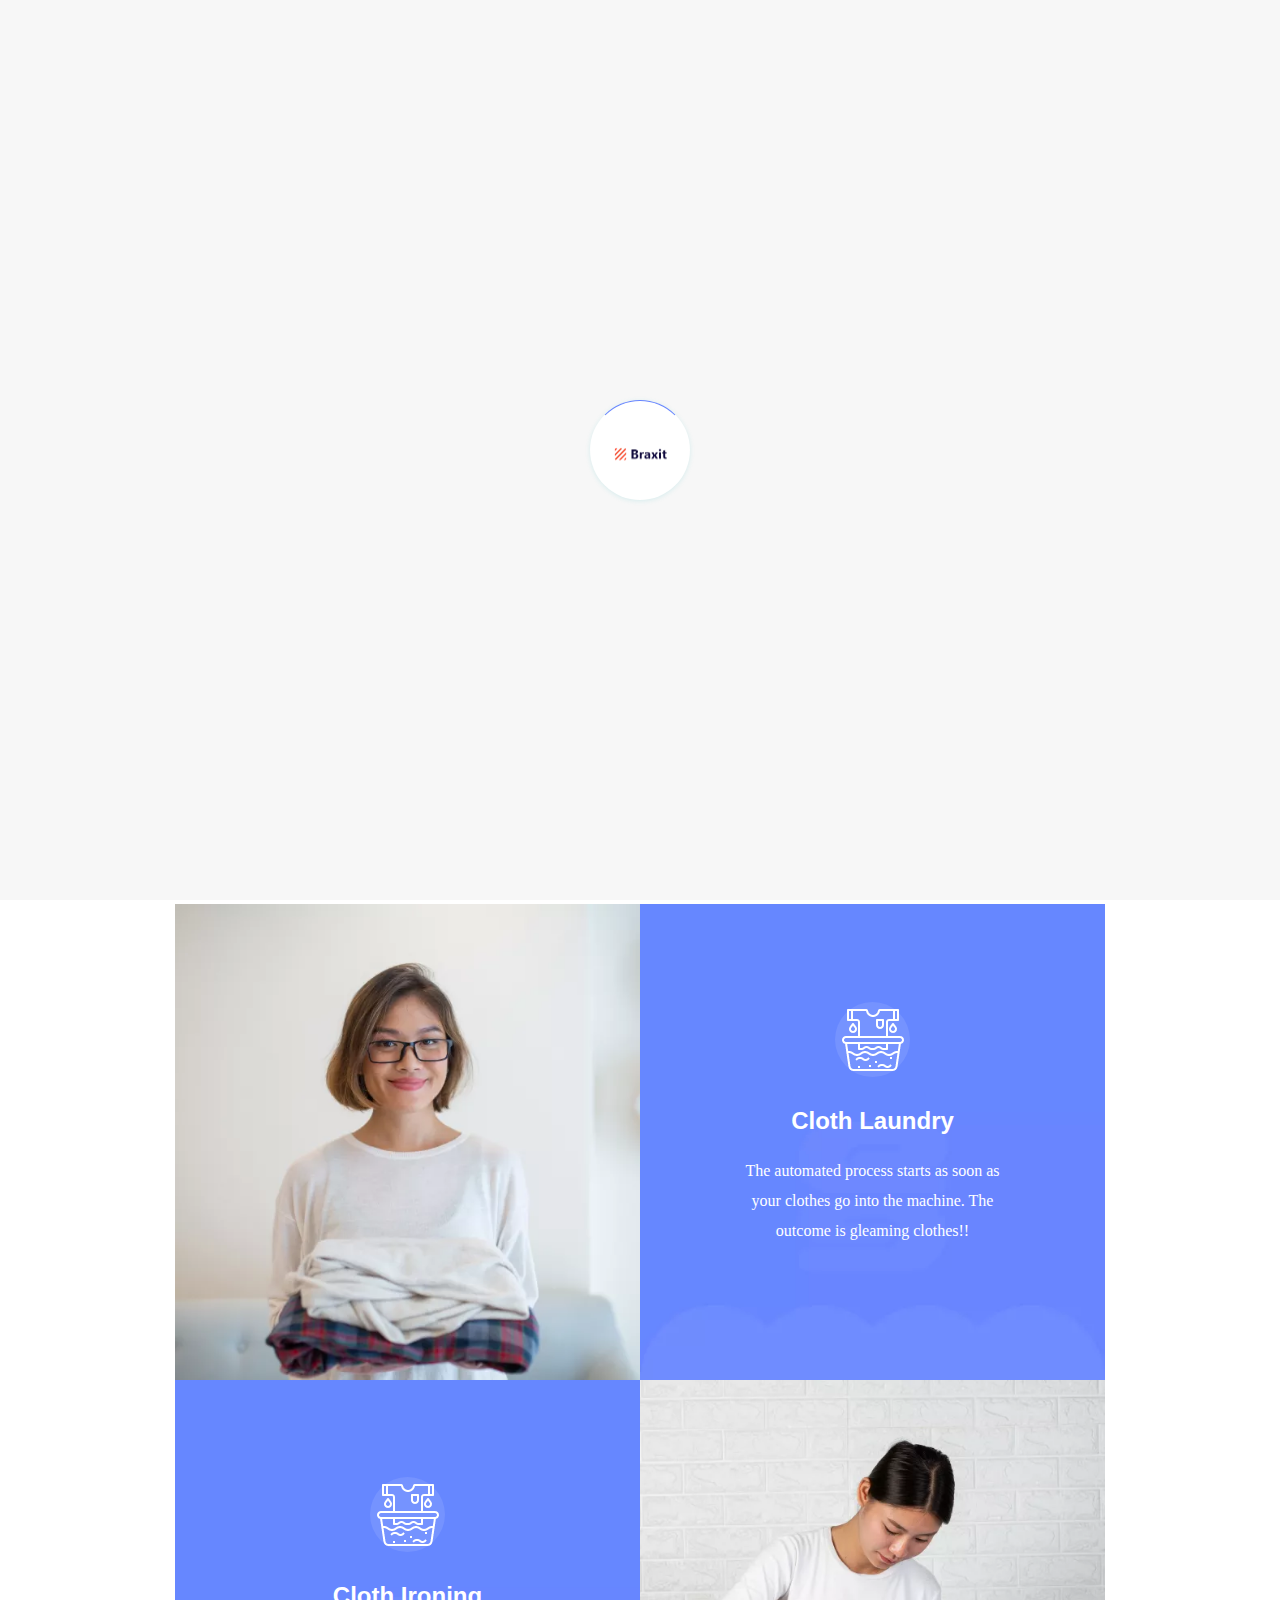
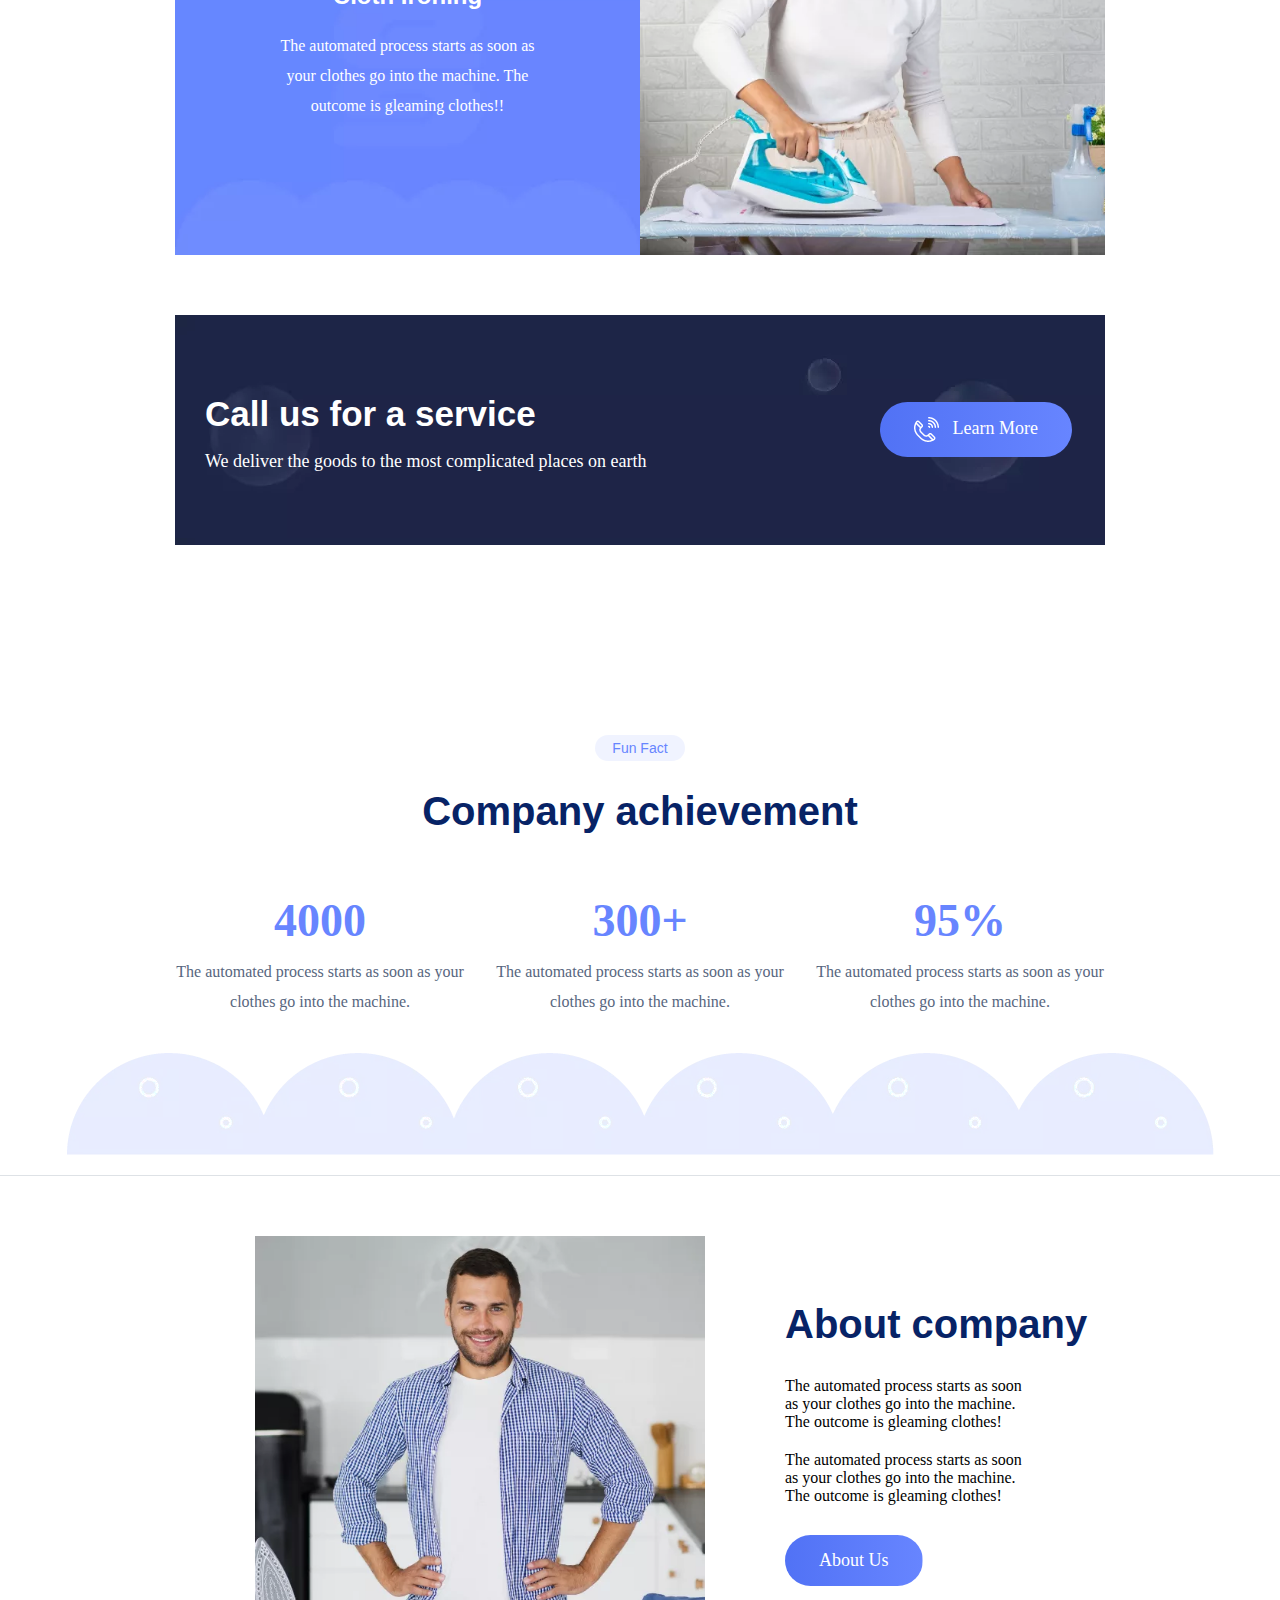
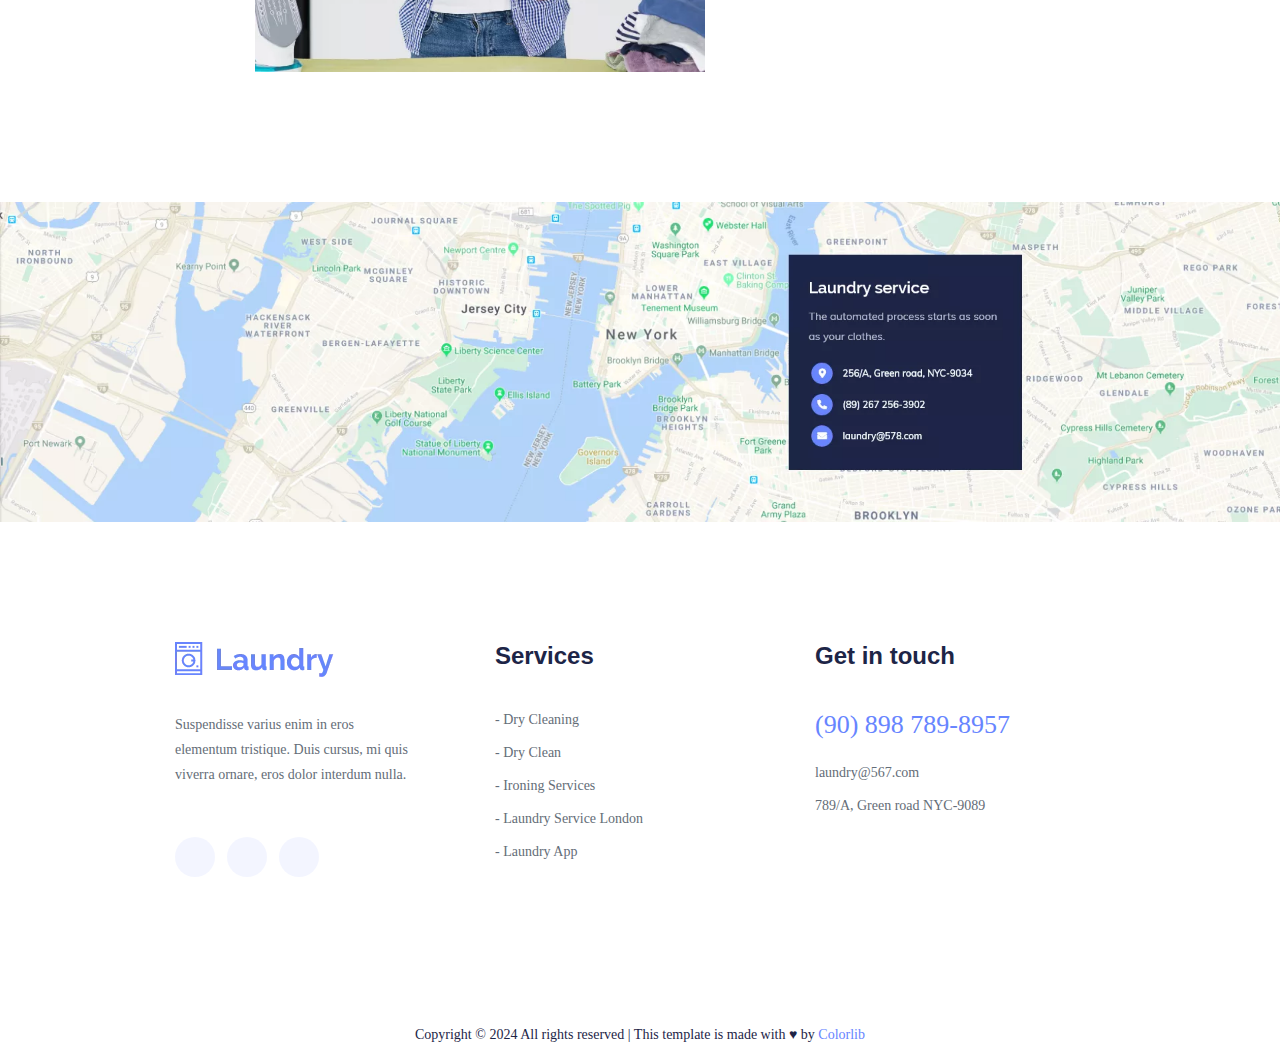
<file: pages/index.html>
<!DOCTYPE html>
<html lang="en">

<head>
    <meta charset="UTF-8">
    <meta name="viewport" content="width=device-width, initial-scale=1.0">
    <title>Laundry | Teamplate</title>
    <link rel="stylesheet" href="../css/style.css">
    <link rel="stylesheet" href="../css/responsive.css">

    <!-- footer social link here  -->
    <link rel='stylesheet' href='https://cdn-uicons.flaticon.com/2.2.0/uicons-brands/css/uicons-brands.css'>

    <link rel='stylesheet' href='https://cdn-uicons.flaticon.com/2.2.0/uicons-brands/css/uicons-brands.css'>
    <link rel='stylesheet' href='https://cdn-uicons.flaticon.com/2.2.0/uicons-brands/css/uicons-brands.css'>
    <link rel='stylesheet'
        href='https://cdn-uicons.flaticon.com/2.2.0/uicons-regular-rounded/css/uicons-regular-rounded.css'>
</head>

<body>

    <!-- pre loader code start here  -->
    <div id="preloader-active">
        <div class="preloader">
            <div class="preloader-inner ">
                <div class="preloader-circle"></div>
                <div class="preloader-img pere-text">
                    <img src="../images/loder.png.webp" alt>
                </div>
            </div>
        </div>
    </div>



    <!-- top header code here  -->

    <header>

        <div class="header-area">
            <div class="main-header header-sticky " id="m-header">

                <div class="header-left">
                    <div class="logo">
                        <a href="./index.html"><img src="../images/logo.png.webp" alt></a>
                    </div>
                    <div class="menu-wrapper">

                        <div class="main-menu">
                            <nav>
                                <ul id="navigation">
                                    <li class="active"><a href="./index.html">Home</a></li>
                                    <li><a href="./about.html">About</a></li>
                                    <li><a href="./services.html">Services</a></li>

                                    <!-- dropdown code start here  -->



                                    <li>
                                        <div class="dropdown">
                                            <div class="dropdown-div">Blog </div>
                                            <div id="dropdown-content">
                                                <a href="#">Blog</a>
                                                <a href="#">Blog Detail</a>
                                                <a href="#"> Element</a>

                                            </div>
                                        </div>
                                    </li>

                                    <!-- dropdown code end here  -->





                                    <li><a href="./contact.html">Contact</a></li>
                                </ul>
                            </nav>
                        </div>
                    </div>
                </div>
                <div class="header-right ">
                    <a href="#" class="header-btn1"><img src="../images/call.png.webp" alt>
                        <span>|</span> (08) 728 256 266</a>
                    <a href="#" class="header-btn2">Make an Appointment</a>
                </div>

                <div class="col-12">
                    <div class="mobile_menu"></div>
                </div>
            </div>
        </div>

    </header>

    <!-- main container start here  -->

    <main>


        <!-- how  we work code here  -->

        <section class="services-area pt-top border-bottom pb-20 mb-60">
            <div class="container">
                <div class="row ">
                    <div class="col-xl-7">
                        <div class="section-tittle ">
                            <span class="element">Our Process</span>
                            <h2>This is how we work</h2>
                        </div>
                    </div>
                </div>
                <div class="row">
                    <div class="col-lg-4 col-md-6 col-sm-6">
                        <div class="single-cat text-center">
                            <div class="cat-icon">
                                <img src="../images/services-icon1.svg" alt>
                            </div>
                            <div class="cat-cap">
                                <h5><a href="services.html">We collect your clothes</a></h5>
                                <p>The automated process starts as soon as your clothes go into the machine. The outcome
                                    is
                                    gleaming clothes!</p>
                            </div>
                        </div>
                    </div>
                    <div class="col-lg-4 col-md-6 col-sm-6">
                        <div class="single-cat text-center">
                            <div class="cat-icon">
                                <img src="../images/services-icon2.svg" alt>
                            </div>
                            <div class="cat-cap">
                                <h5><a href="services.html">Wash your clothes</a></h5>
                                <p>The automated process starts as soon as your clothes go into the machine. The outcome
                                    is
                                    gleaming clothes!</p>
                            </div>
                        </div>
                    </div>
                    <div class="col-lg-4 col-md-6 col-sm-6">
                        <div class="single-cat text-center">
                            <div class="cat-icon">
                                <img src="../images/services-icon3.svg" alt>
                            </div>
                            <div class="cat-cap">
                                <h5><a href="services.html">Get delivery</a></h5>
                                <p>The automated process starts as soon as your clothes go into the machine. The outcome
                                    is
                                    gleaming clothes!</p>
                            </div>
                        </div>
                    </div>
                </div>
            </div>
        </section>




        <!-- service section code here  -->

        <section class="offer-services pb-bottom2">
            <div class="container">
                <div class="row justify-content-center">
                    <div class="col-xl-7 col-lg-8">
                        <div class="section-tittle text-center mb-55">
                            <span class="element">Services</span>
                            <h2>Services we offer</h2>
                        </div>
                    </div>
                </div>
                <div class="row no-gutters">
                    <div class="col-lg-6 col-md-6">
                        <div class="single-offers">
                            <img src="../images/offers1.png.webp" alt class=" w-100">
                        </div>
                    </div>
                    <div class="col-lg-6 col-md-6">
                        <div class="single-offers">
                            <img src="../images/offers2.png.webp" alt class=" w-100">
                            <div class="offers-caption text-center">
                                <div class="cat-icon">
                                    <img src="../images/offers-icon1.png.webp" alt>
                                </div>
                                <div class="cat-cap">
                                    <h5><a href="./services.html">Cloth laundry</a></h5>
                                    <p>The automated process starts as soon as your clothes go into the machine. The
                                        outcome is gleaming clothes!!</p>
                                </div>
                            </div>
                        </div>
                    </div>
                    <div class="col-lg-6 col-md-6">
                        <div class="single-offers">
                            <img src="../images/offers2.png.webp" alt class=" w-100">
                            <div class="offers-caption">
                                <div class="cat-icon">
                                    <img src="../images/offers-icon1.png.webp" alt>
                                </div>
                                <div class="cat-cap">
                                    <h5><a href="services.html">Cloth ironing</a></h5>
                                    <p>The automated process starts as soon as your clothes go into the machine. The
                                        outcome is gleaming clothes!!</p>
                                </div>
                            </div>
                        </div>
                    </div>
                    <div class="col-lg-6 col-md-6">
                        <div class="single-offers">
                            <img src="../images/offers4.png.webp" alt class=" w-100">
                        </div>
                    </div>
                </div>
            </div>
        </section>




        <!-- call us service code  -->


        <section class="container">
            <section class="wantToWork-area" data-background="">
                <div class="wants-wrapper w-padding2">
                    <div class="row ">
                        <div class="col-xl-8 col-lg-9 col-md-7">
                            <div class="wantToWork-caption wantToWork-caption2">
                                <h2>Call us for a service</h2>
                                <p>We deliver the goods to the most complicated places on earth</p>
                            </div>
                        </div>
                        <div class="col-xl-3 col-lg-3 col-md-5">
                            <a href="#" class="btn wantToWork-btn"><img src="../images/call2.png.webp" alt> Learn
                                More</a>
                        </div>
                    </div>
                </div>
            </section>
        </section>



        <!-- fun fact code here  -->


        <section class="services-area section-padding40 fix">
            <div class="container">
                <div class="row justify-content-center">
                    <div class="col-xl-7 col-lg-8">
                        <div class="section-tittle text-center mb-55">
                            <span class="element">Fun Fact</span>
                            <h2>Company achievement</h2>
                        </div>
                    </div>
                </div>
                <div class="row">
                    <div class="col-lg-4 col-md-6 col-sm-6">
                        <div class="single-cat text-center">
                            <div class="cat-cap">
                                <span>4000</span>
                                <p>The automated process starts as soon as your clothes go into the machine.</p>
                            </div>
                        </div>
                    </div>
                    <div class="col-lg-4 col-md-6 col-sm-6">
                        <div class="single-cat text-center">
                            <div class="cat-cap">
                                <span>300+</span>
                                <p>The automated process starts as soon as your clothes go into the machine.</p>
                            </div>
                        </div>
                    </div>
                    <div class="col-lg-4 col-md-6 col-sm-6">
                        <div class="single-cat text-center">
                            <div class="cat-cap">
                                <span>95%</span>
                                <p>The automated process starts as soon as your clothes go into the machine.</p>
                            </div>
                        </div>
                    </div>
                    <div class="row">
                        <div class="col-lg-12">
                            <div class="bottom-bt">
                                <img src="../images/company-bg.png.webp" alt>
                            </div>
                        </div>
                    </div>
                </div>
            </div>
        </section>



        <!-- about company code  -->

        <section class="about-area2 ">
            <div class="container">
                <div class="row align-items-center">
                    <div class="col-lg-6 col-md-12">

                        <div class="about-img ">
                            <img src="../images/about1.png.webp" alt>
                        </div>
                    </div>
                    <div class="col-lg-4 col-md-12">
                        <div class="about-caption ">

                            <div class="section-tittle-about ">
                                <h2>About company</h2>
                            </div>
                            <p class="mb-20">
                                The automated process starts as soon as your clothes go into the machine. The outcome is
                                gleaming clothes!
                            </p>
                            <p class="mb-30">The automated process starts as soon as your clothes go into the machine.
                                The outcome is gleaming clothes!</p>
                            <a href="../pages/about.html" class="btn">About Us</a>
                        </div>
                    </div>
                </div>
            </div>
        </section>



        <!-- map area code here  -->
        <div class="Map-area">
            <img src="../images/Map.png.webp" alt class="w-100">
        </div>




    </main>
    <!-- main container end here  -->



    <footer>

        <div class="footer-area footer-padding">
            <div class="container">
                <div class="row">
                    <div class="col-xl-4 col-lg-4 col-md-4 col-sm-6">
                        <div class="single-footer-caption1">
                            <div class="single-footer-caption2">

                                <div class="footer-logo mb-35">
                                    <a href="./index.html"><img src="../images/logo.png.webp" alt></a>
                                </div>
                                <div class="footer-tittle">
                                    <div class="footer-pera">
                                        <p>Suspendisse varius enim in eros elementum tristique. Duis cursus, mi quis
                                            viverra ornare, eros dolor interdum nulla.</p>
                                    </div>
                                </div>

                                <div class="footer-social">
                                    <a href="#"><i class="fi fi-brands-twitter"></i></a>
                                    <a href="#"><i class="fi fi-brands-facebook"></i></a>
                                    <a href="#"><i class="fi fi-brands-pinterest"></i></a>
                                </div>
                            </div>
                        </div>
                    </div>
                    <div class="col-xl-3 col-lg-4 col-md-4 col-sm-6">
                        <div class="single-footer-caption3 mb-50">
                            <div class="footer-tittle">
                                <h4>Services </h4>
                                <ul>
                                    <li><a href="#">- Dry Cleaning</a></li>
                                    <li><a href="#">- Dry Clean</a></li>
                                    <li><a href="#">- Ironing Services</a></li>
                                    <li><a href="#">- Laundry Service London</a></li>
                                    <li><a href="#">- Laundry App</a></li>
                                </ul>
                            </div>
                        </div>
                    </div>
                    <div class="col-xl-3 col-lg-4 col-md-4 col-sm-6">
                        <div class="single-footer-caption4 mb-50">
                            <div class="footer-tittle">
                                <h4>Get in touch</h4>
                                <ul>
                                    <li><a href="#" id="number">(90) 898 789-8957</a></li>
                                    <li><a href="#"><span class="__cf_email__">laundry@567.com</span></a>
                                    </li>
                                    <li><a href="#">789/A, Green road NYC-9089</a></li>
                                </ul>
                            </div>
                        </div>
                    </div>
                </div>
            </div>
        </div>

        <div class="footer-bottom-area section-bg2">
            <div class="container">
                <div class="footer-border">
                    <div class="row ">
                        <div class="col-xl-12 ">
                            <div class="footer-copy-right ">
                                <p>

                                    Copyright &copy; 2024

                                    All rights reserved |
                                    This template is made with &#9829; by <a href="#" target="_blank">Colorlib</a>
                                </p>
                            </div>
                        </div>
                    </div>
                </div>
            </div>
        </div>

    </footer>

    <div id="back-top">
        <a title="Go to Top" href="#"> <i class="fi fi-rr-arrow-small-up"></i></a>
    </div>

    <script src="../js/home.js"> </script>





</body>

</html>
</file>
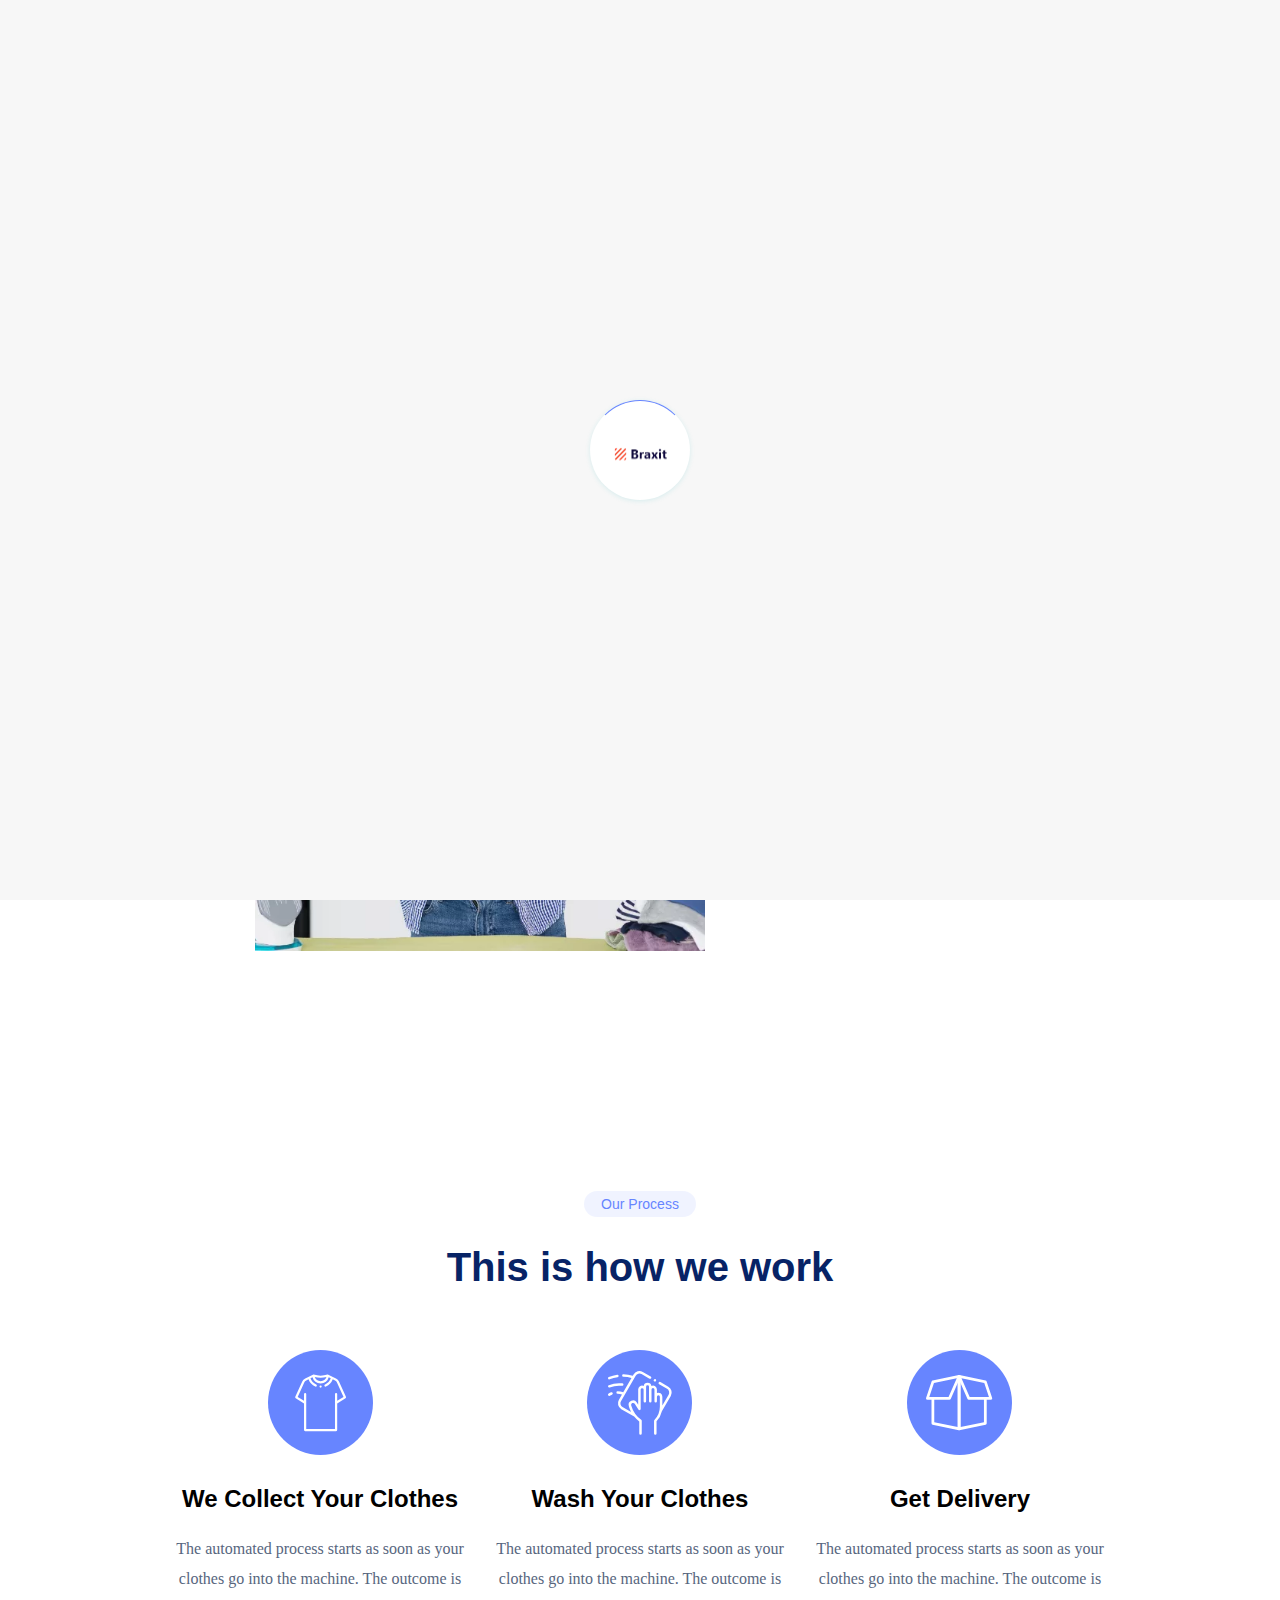
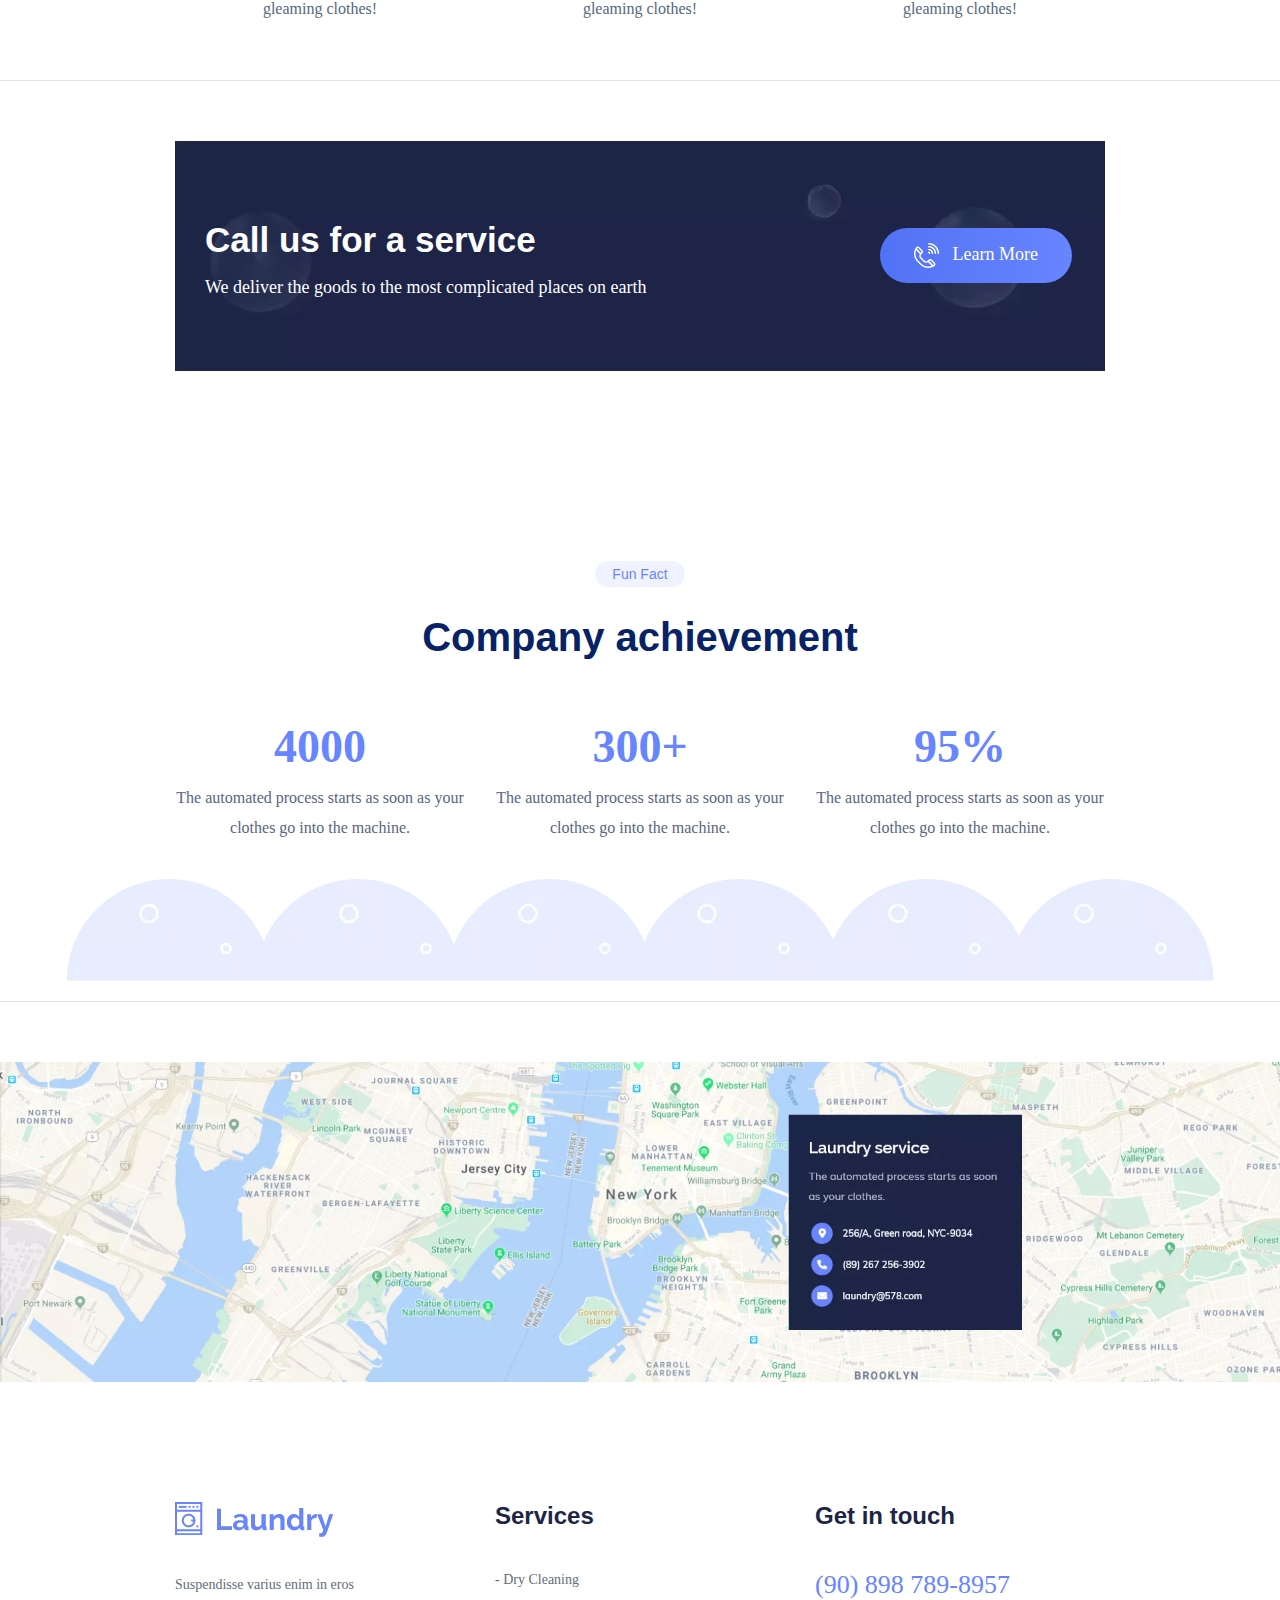
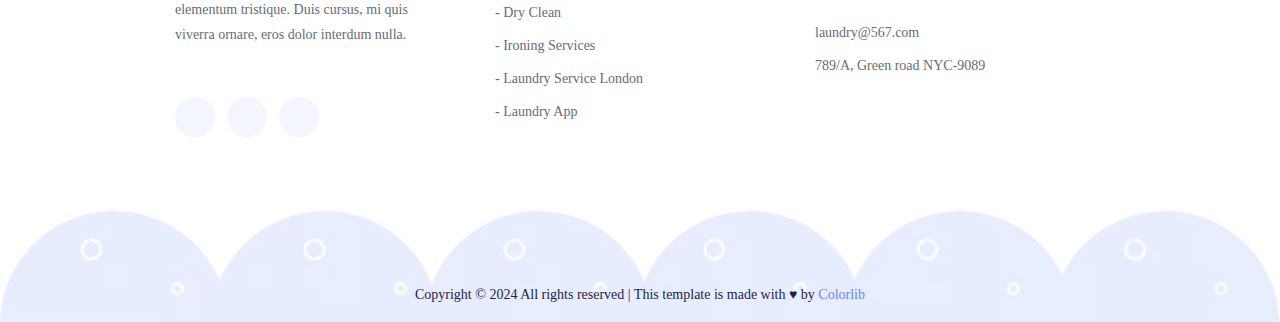
<file: pages/about.html>
<!DOCTYPE html>
<html lang="en">

<head>
    <meta charset="UTF-8">
    <meta name="viewport" content="width=device-width, initial-scale=1.0">
    <title>Document</title>
    <link rel="stylesheet" href="../css/style.css">
    <link rel="stylesheet" href="../css/top-banner.css">
    <link rel="stylesheet" href="../css/responsive.css">
    <!-- footer social link here  -->
    <link rel='stylesheet' href='https://cdn-uicons.flaticon.com/2.2.0/uicons-brands/css/uicons-brands.css'>

    <link rel='stylesheet' href='https://cdn-uicons.flaticon.com/2.2.0/uicons-brands/css/uicons-brands.css'>
    <link rel='stylesheet' href='https://cdn-uicons.flaticon.com/2.2.0/uicons-brands/css/uicons-brands.css'>
    <link rel='stylesheet'
        href='https://cdn-uicons.flaticon.com/2.2.0/uicons-regular-rounded/css/uicons-regular-rounded.css'>

</head>

<body>
    <div id="preloader-active">
        <div class="preloader">
            <div class="preloader-inner ">
                <div class="preloader-circle"></div>
                <div class="preloader-img pere-text">
                    <img src="../images/loder.png.webp" alt>
                </div>
            </div>
        </div>
    </div>


    <!-- top header code here  -->

    <header>

        <div class="header-area">
            <div class="main-header header-sticky " id="m-header">

                <div class="header-left">
                    <div class="logo">
                        <a href="./index.html"><img src="../images/logo.png.webp" alt></a>
                    </div>
                    <div class="menu-wrapper">

                        <div class="main-menu">
                            <nav>
                                <ul id="navigation">
                                    <li class="active"><a href="./index.html">Home</a></li>
                                    <li><a href="./about.html">About</a></li>
                                    <li><a href="./services.html">Services</a></li>

                                    <!-- dropdown code start here  -->



                                    <li>
                                        <div class="dropdown">
                                            <div class="dropdown-div">Blog </div>
                                            <div id="dropdown-content">
                                                <a href="#">Blog</a>
                                                <a href="#">Blog Detail</a>
                                                <a href="#"> Element</a>

                                            </div>
                                        </div>
                                    </li>

                                    <!-- dropdown code end here  -->





                                    <li><a href="./contact.html">Contact</a></li>
                                </ul>
                            </nav>
                        </div>
                    </div>
                </div>
                <div class="header-right ">
                    <a href="#" class="header-btn1"><img src="../images/call.png.webp" alt>
                        <span>|</span> (08) 728 256 266</a>
                    <a href="#" class="header-btn2">Make an Appointment</a>
                </div>

                <div class="col-12">
                    <div class="mobile_menu"></div>
                </div>
            </div>
        </div>

    </header>

    <!-- main container start here  -->

    <main>

        <!-- top banner code start here  -->

        <div class="slider-area2 section-bg2 hero-overly"  data-background="../images/hero2.png.webp">
            <!-- <img src="../images/hero2.png.webp" alt=""> -->
            <div class="slider-height2">
                <div class="container">
                    <div class="row">
                        <div class="col-xl-12">
                            <div class="hero-cap hero-cap2">
                                <h2>About us</h2>
                            </div>
                        </div>
                    </div>
                </div>
            </div>
        </div>

        <!-- top banner code end here  -->



        <!-- about company code  -->

        <section class="about-area2 ">
            <div class="container">
                <div class="row align-items-center">
                    <div class="col-lg-6 col-md-12">

                        <div class="about-img ">
                            <img src="../images/about1.png.webp" alt>
                        </div>
                    </div>
                    <div class="col-lg-4 col-md-12">
                        <div class="about-caption ">

                            <div class="section-tittle-about ">
                                <h2>About company</h2>
                            </div>
                            <p class="mb-20">
                                The automated process starts as soon as your clothes go into the machine. The outcome is
                                gleaming clothes!
                            </p>
                            <p class="mb-30">The automated process starts as soon as your clothes go into the machine.
                                The outcome is gleaming clothes!</p>
                            <a href="../pages/about.html" class="btn">About Us</a>
                        </div>
                    </div>
                </div>
            </div>
        </section>

        <!-- how  we work code here  -->

        <section class="services-area pt-top border-bottom pb-20 mb-60">
            <div class="container">
                <div class="row ">
                    <div class="col-xl-7">
                        <div class="section-tittle ">
                            <span class="element">Our Process</span>
                            <h2>This is how we work</h2>
                        </div>
                    </div>
                </div>
                <div class="row">
                    <div class="col-lg-4 col-md-6 col-sm-6">
                        <div class="single-cat text-center">
                            <div class="cat-icon">
                                <img src="../images/services-icon1.svg" alt>
                            </div>
                            <div class="cat-cap">
                                <h5><a href="services.html">We collect your clothes</a></h5>
                                <p>The automated process starts as soon as your clothes go into the machine. The outcome
                                    is
                                    gleaming clothes!</p>
                            </div>
                        </div>
                    </div>
                    <div class="col-lg-4 col-md-6 col-sm-6">
                        <div class="single-cat text-center">
                            <div class="cat-icon">
                                <img src="../images/services-icon2.svg" alt>
                            </div>
                            <div class="cat-cap">
                                <h5><a href="services.html">Wash your clothes</a></h5>
                                <p>The automated process starts as soon as your clothes go into the machine. The outcome
                                    is
                                    gleaming clothes!</p>
                            </div>
                        </div>
                    </div>
                    <div class="col-lg-4 col-md-6 col-sm-6">
                        <div class="single-cat text-center">
                            <div class="cat-icon">
                                <img src="../images/services-icon3.svg" alt>
                            </div>
                            <div class="cat-cap">
                                <h5><a href="services.html">Get delivery</a></h5>
                                <p>The automated process starts as soon as your clothes go into the machine. The outcome
                                    is
                                    gleaming clothes!</p>
                            </div>
                        </div>
                    </div>
                </div>
            </div>
        </section>



        <!-- call us service code  -->


        <section class="container">
            <section class="wantToWork-area" data-background="">
                <div class="wants-wrapper w-padding2">
                    <div class="row ">
                        <div class="col-xl-8 col-lg-9 col-md-7">
                            <div class="wantToWork-caption wantToWork-caption2">
                                <h2>Call us for a service</h2>
                                <p>We deliver the goods to the most complicated places on earth</p>
                            </div>
                        </div>
                        <div class="col-xl-3 col-lg-3 col-md-5">
                            <a href="#" class="btn wantToWork-btn"><img src="../images/call2.png.webp" alt> Learn
                                More</a>
                        </div>
                    </div>
                </div>
            </section>
        </section>

        <!-- fun fact code here  -->


        <section class="services-area section-padding40 fix">
            <div class="container">
                <div class="row justify-content-center">
                    <div class="col-xl-7 col-lg-8">
                        <div class="section-tittle text-center mb-55">
                            <span class="element">Fun Fact</span>
                            <h2>Company achievement</h2>
                        </div>
                    </div>
                </div>
                <div class="row">
                    <div class="col-lg-4 col-md-6 col-sm-6">
                        <div class="single-cat text-center">
                            <div class="cat-cap">
                                <span>4000</span>
                                <p>The automated process starts as soon as your clothes go into the machine.</p>
                            </div>
                        </div>
                    </div>
                    <div class="col-lg-4 col-md-6 col-sm-6">
                        <div class="single-cat text-center">
                            <div class="cat-cap">
                                <span>300+</span>
                                <p>The automated process starts as soon as your clothes go into the machine.</p>
                            </div>
                        </div>
                    </div>
                    <div class="col-lg-4 col-md-6 col-sm-6">
                        <div class="single-cat text-center">
                            <div class="cat-cap">
                                <span>95%</span>
                                <p>The automated process starts as soon as your clothes go into the machine.</p>
                            </div>
                        </div>
                    </div>
                    <div class="row">
                        <div class="col-lg-12">
                            <div class="bottom-bt">
                                <img src="../images/company-bg.png.webp" alt>
                            </div>
                        </div>
                    </div>
                </div>
            </div>
        </section>


        <!-- map area code here  -->
        <div class="Map-area">
            <img src="../images/Map.png.webp" alt class="w-100">
        </div>


    </main>
    <!-- main container end here  -->


    <footer>

        <div class="footer-area footer-padding">
            <div class="container">
                <div class="row">
                    <div class="col-xl-4 col-lg-4 col-md-4 col-sm-6">
                        <div class="single-footer-caption1">
                            <div class="single-footer-caption2">

                                <div class="footer-logo mb-35">
                                    <a href="./index.html"><img src="../images/logo.png.webp" alt></a>
                                </div>
                                <div class="footer-tittle">
                                    <div class="footer-pera">
                                        <p>Suspendisse varius enim in eros elementum tristique. Duis cursus, mi quis
                                            viverra ornare, eros dolor interdum nulla.</p>
                                    </div>
                                </div>

                                <div class="footer-social">
                                    <a href="#"><i class="fi fi-brands-twitter"></i></a>
                                    <a href="#"><i class="fi fi-brands-facebook"></i></a>
                                    <a href="#"><i class="fi fi-brands-pinterest"></i></a>
                                </div>
                            </div>
                        </div>
                    </div>
                    <div class="col-xl-3 col-lg-4 col-md-4 col-sm-6">
                        <div class="single-footer-caption3 mb-50">
                            <div class="footer-tittle">
                                <h4>Services </h4>
                                <ul>
                                    <li><a href="#">- Dry Cleaning</a></li>
                                    <li><a href="#">- Dry Clean</a></li>
                                    <li><a href="#">- Ironing Services</a></li>
                                    <li><a href="#">- Laundry Service London</a></li>
                                    <li><a href="#">- Laundry App</a></li>
                                </ul>
                            </div>
                        </div>
                    </div>
                    <div class="col-xl-3 col-lg-4 col-md-4 col-sm-6">
                        <div class="single-footer-caption4 mb-50">
                            <div class="footer-tittle">
                                <h4>Get in touch</h4>
                                <ul>
                                    <li><a href="#" id="number">(90) 898 789-8957</a></li>
                                    <li><a href="#"><span class="__cf_email__">laundry@567.com</span></a>
                                    </li>
                                    <li><a href="#">789/A, Green road NYC-9089</a></li>
                                </ul>
                            </div>
                        </div>
                    </div>
                </div>
            </div>
        </div>

        <div class="footer-bottom-area section-bg2-footer">
            <div class="container">
                <div class="footer-border">
                    <div class="row ">
                        <div class="col-xl-12 ">
                            <div class="footer-copy-right ">
                                <p>

                                    Copyright &copy; 2024

                                    All rights reserved |
                                    This template is made with &#9829; by <a href="#" target="_blank">Colorlib</a>
                                </p>
                            </div>
                        </div>
                    </div>
                </div>
            </div>
        </div>

    </footer>






    <div id="back-top">
        <a title="Go to Top" href="#"> <i class="fi fi-rr-arrow-small-up"></i></a>
    </div>

    <script src="../js/home.js"> </script>


</body>

</html>
</file>
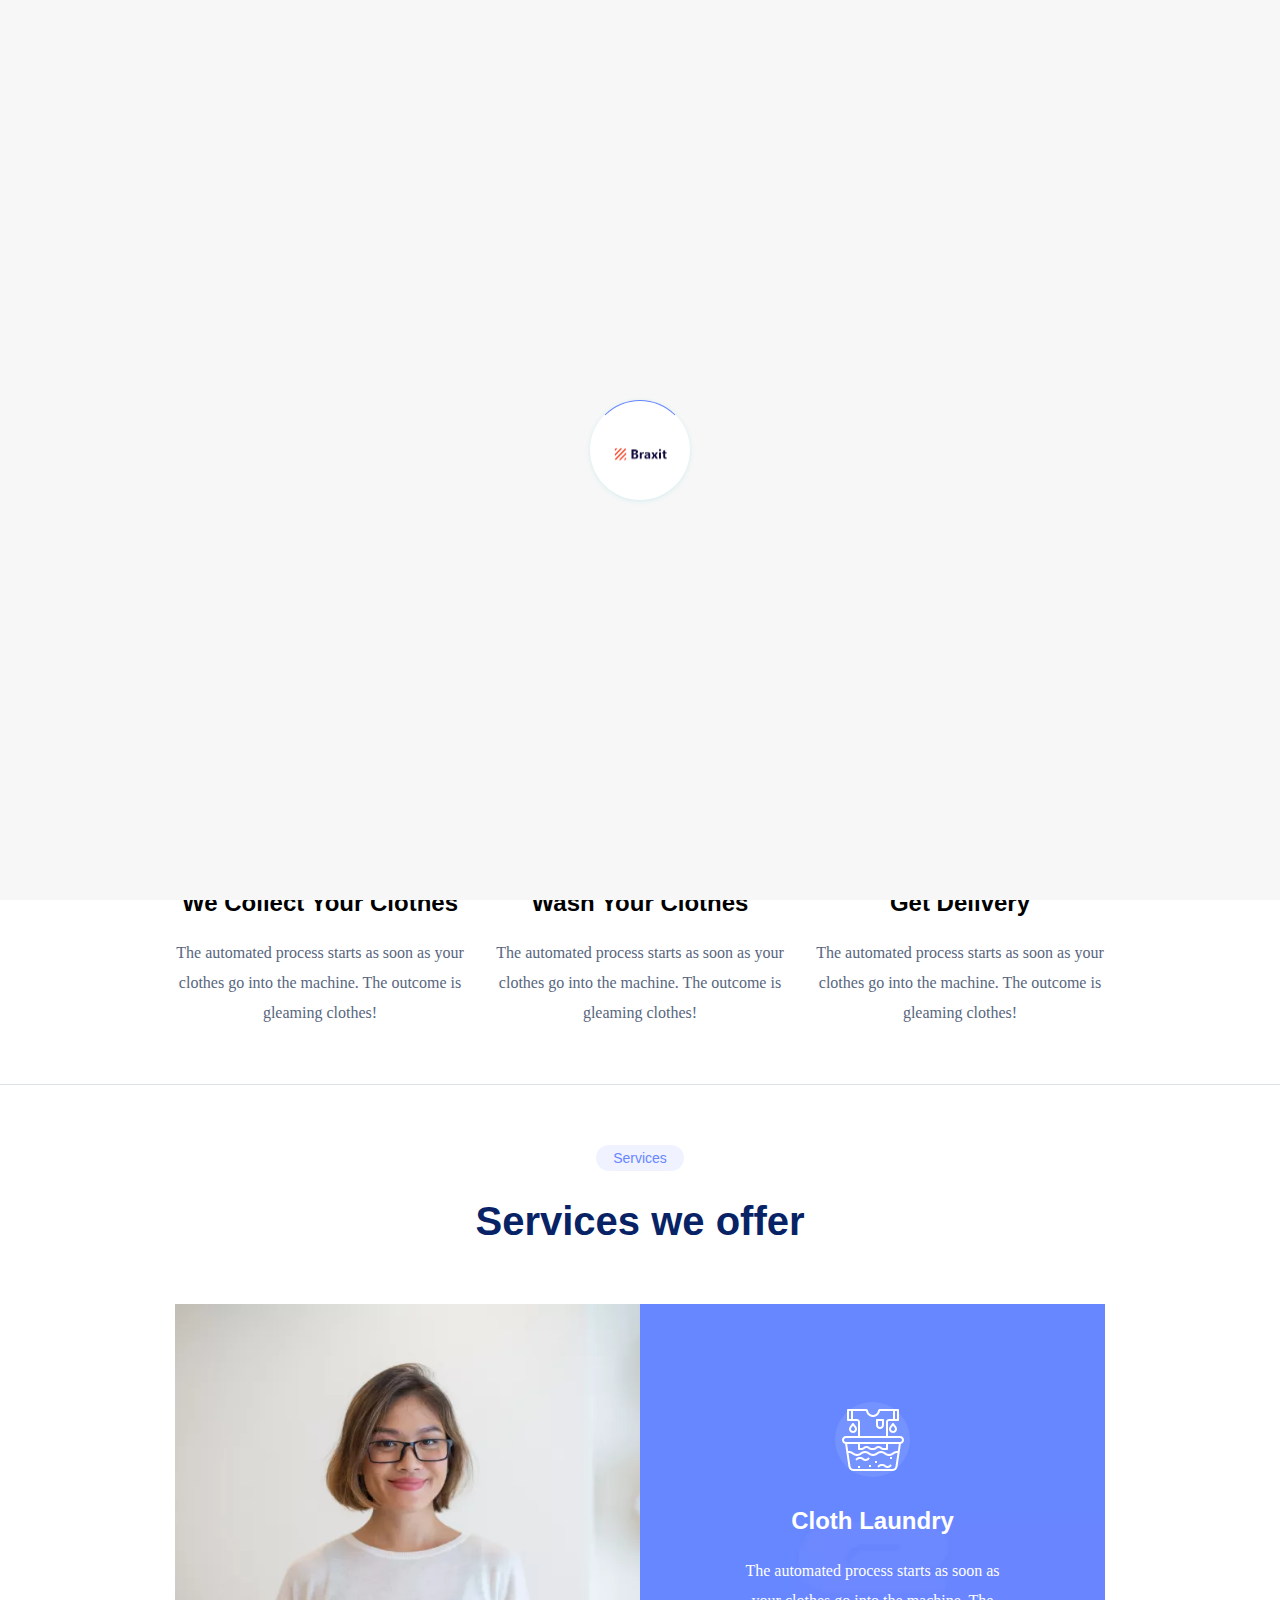
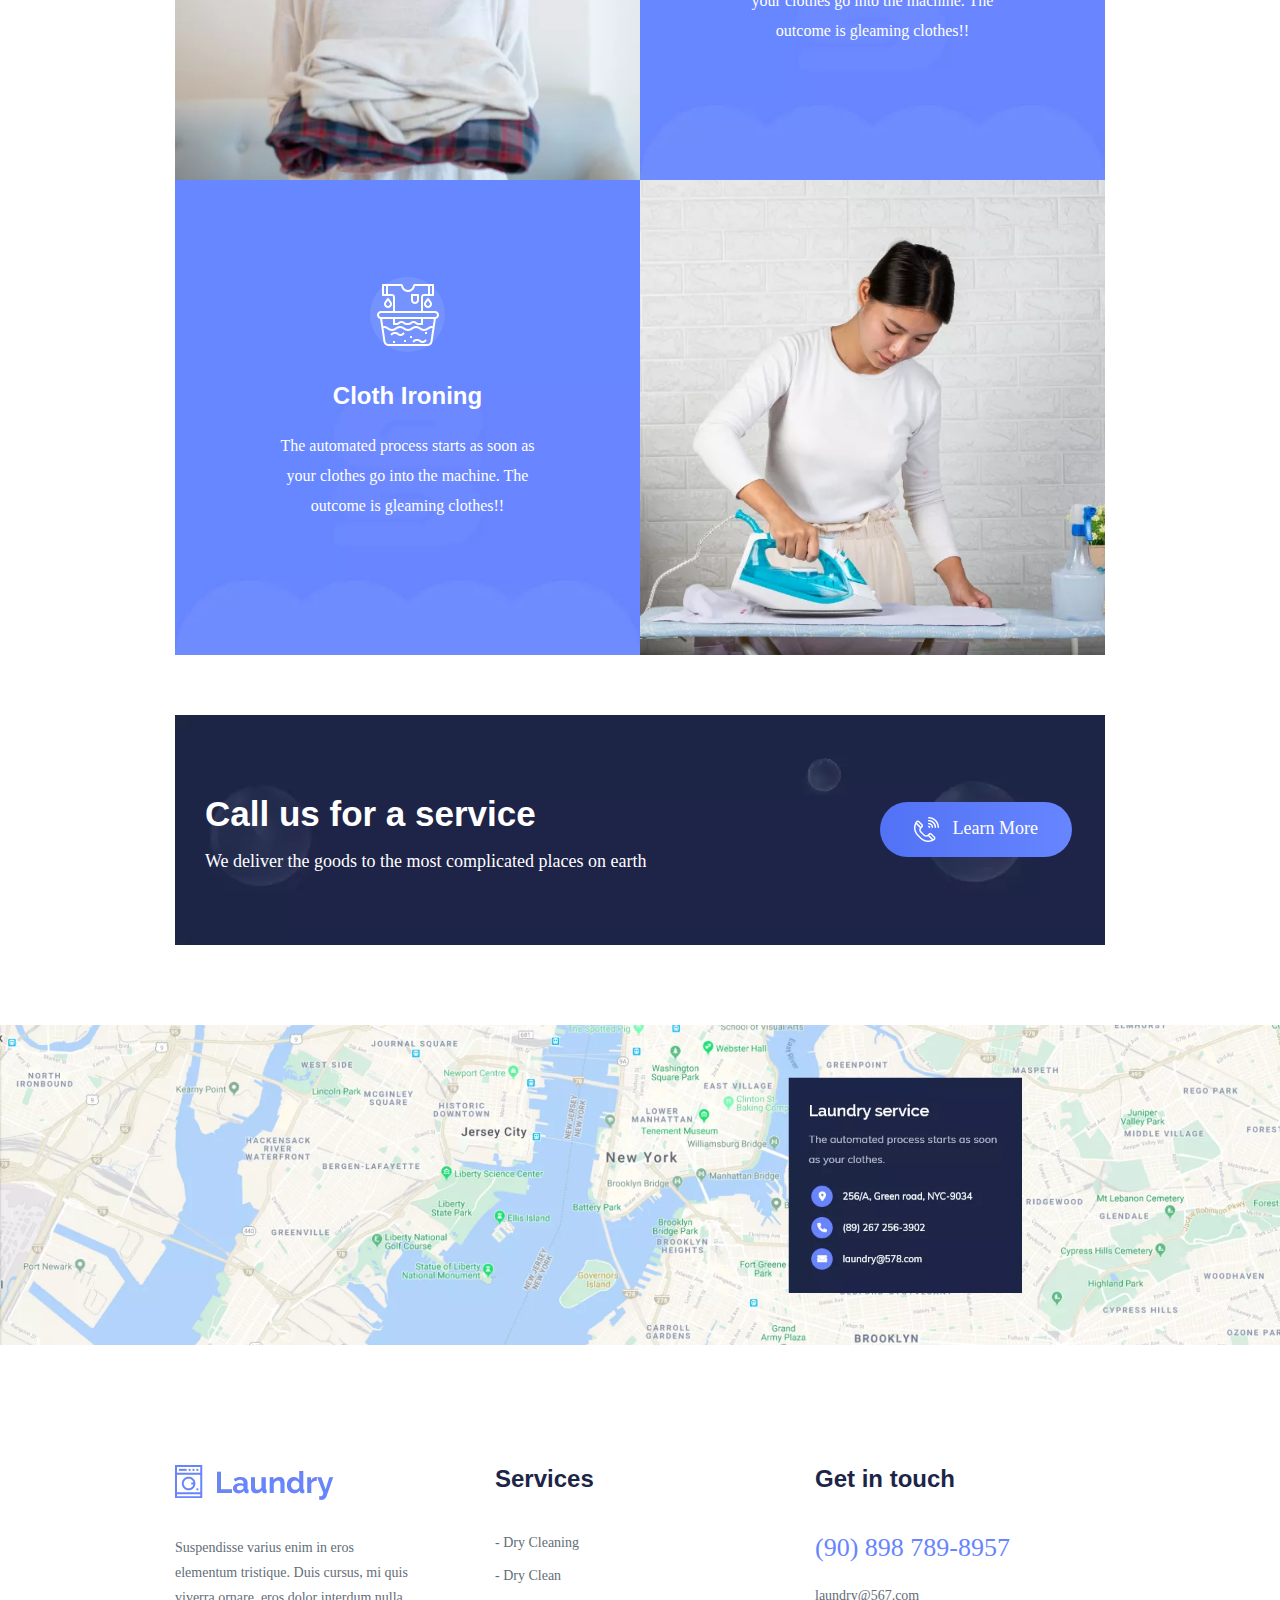
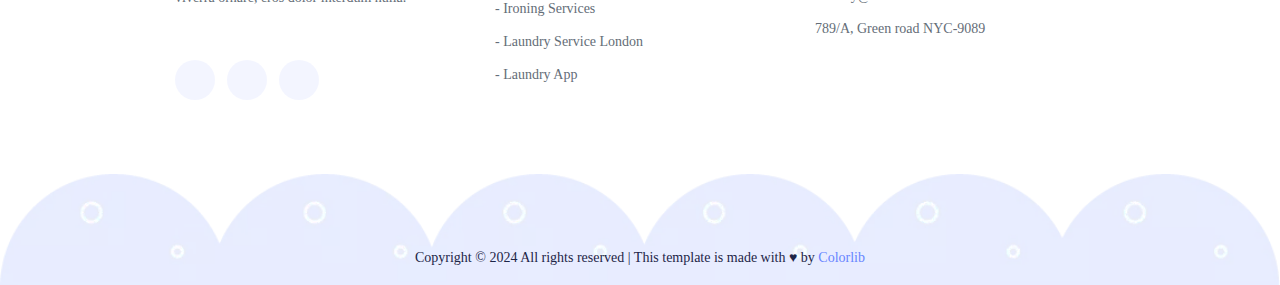
<file: pages/services.html>
<!DOCTYPE html>
<html lang="en">

<head>
    <meta charset="UTF-8">
    <meta name="viewport" content="width=device-width, initial-scale=1.0">
    <title>Document</title>
    <link rel="stylesheet" href="../css/style.css">
    <link rel="stylesheet" href="../css/top-banner.css">
    <link rel="stylesheet" href="../css/responsive.css">
    <!-- footer social link here  -->
    <link rel='stylesheet' href='https://cdn-uicons.flaticon.com/2.2.0/uicons-brands/css/uicons-brands.css'>

    <link rel='stylesheet' href='https://cdn-uicons.flaticon.com/2.2.0/uicons-brands/css/uicons-brands.css'>
    <link rel='stylesheet' href='https://cdn-uicons.flaticon.com/2.2.0/uicons-brands/css/uicons-brands.css'>
    <link rel='stylesheet'
        href='https://cdn-uicons.flaticon.com/2.2.0/uicons-regular-rounded/css/uicons-regular-rounded.css'>

</head>

<body>
    <div id="preloader-active">
        <div class="preloader">
            <div class="preloader-inner ">
                <div class="preloader-circle"></div>
                <div class="preloader-img pere-text">
                    <img src="../images/loder.png.webp" alt>
                </div>
            </div>
        </div>
    </div>


    <!-- top header code here  -->

    <header>

        <div class="header-area">
            <div class="main-header header-sticky " id="m-header">

                <div class="header-left">
                    <div class="logo">
                        <a href="./index.html"><img src="../images/logo.png.webp" alt></a>
                    </div>
                    <div class="menu-wrapper">

                        <div class="main-menu">
                            <nav>
                                <ul id="navigation">
                                    <li class="active"><a href="./index.html">Home</a></li>
                                    <li><a href="./about.html">About</a></li>
                                    <li><a href="./services.html">Services</a></li>

                                    <!-- dropdown code start here  -->



                                    <li>
                                        <div class="dropdown">
                                            <div class="dropdown-div">Blog </div>
                                            <div id="dropdown-content">
                                                <a href="#">Blog</a>
                                                <a href="#">Blog Detail</a>
                                                <a href="#"> Element</a>

                                            </div>
                                        </div>
                                    </li>

                                    <!-- dropdown code end here  -->





                                    <li><a href="./contact.html">Contact</a></li>
                                </ul>
                            </nav>
                        </div>
                    </div>
                </div>
                <div class="header-right ">
                    <a href="#" class="header-btn1"><img src="../images/call.png.webp" alt>
                        <span>|</span> (08) 728 256 266</a>
                    <a href="#" class="header-btn2">Make an Appointment</a>
                </div>

                <div class="col-12">
                    <div class="mobile_menu"></div>
                </div>
            </div>
        </div>

    </header>

    <!-- main container start here  -->

    <main>

        <!-- top banner code start here  -->

        <div class="slider-area2 section-bg2 hero-overly"  data-background="../images/hero2.png.webp">
            <!-- <img src="../images/hero2.png.webp" alt=""> -->
            <div class="slider-height2">
                <div class="container">
                    <div class="row">
                        <div class="col-xl-12">
                            <div class="hero-cap hero-cap2">
                                <h2>Our Services</h2>
                            </div>
                        </div>
                    </div>
                </div>
            </div>
        </div>

        <!-- top banner code end here  -->



        <!-- how  we work code here  -->

        <section class="services-area pt-top border-bottom pb-20 mb-60">
            <div class="container">
                <div class="row ">
                    <div class="col-xl-7">
                        <div class="section-tittle ">
                            <span class="element">Our Process</span>
                            <h2>This is how we work</h2>
                        </div>
                    </div>
                </div>
                <div class="row">
                    <div class="col-lg-4 col-md-6 col-sm-6">
                        <div class="single-cat text-center">
                            <div class="cat-icon">
                                <img src="../images/services-icon1.svg" alt>
                            </div>
                            <div class="cat-cap">
                                <h5><a href="services.html">We collect your clothes</a></h5>
                                <p>The automated process starts as soon as your clothes go into the machine. The outcome
                                    is
                                    gleaming clothes!</p>
                            </div>
                        </div>
                    </div>
                    <div class="col-lg-4 col-md-6 col-sm-6">
                        <div class="single-cat text-center">
                            <div class="cat-icon">
                                <img src="../images/services-icon2.svg" alt>
                            </div>
                            <div class="cat-cap">
                                <h5><a href="services.html">Wash your clothes</a></h5>
                                <p>The automated process starts as soon as your clothes go into the machine. The outcome
                                    is
                                    gleaming clothes!</p>
                            </div>
                        </div>
                    </div>
                    <div class="col-lg-4 col-md-6 col-sm-6">
                        <div class="single-cat text-center">
                            <div class="cat-icon">
                                <img src="../images/services-icon3.svg" alt>
                            </div>
                            <div class="cat-cap">
                                <h5><a href="services.html">Get delivery</a></h5>
                                <p>The automated process starts as soon as your clothes go into the machine. The outcome
                                    is
                                    gleaming clothes!</p>
                            </div>
                        </div>
                    </div>
                </div>
            </div>
        </section>


         <!-- service section code here  -->

         <section class="offer-services pb-bottom2">
            <div class="container">
                <div class="row justify-content-center">
                    <div class="col-xl-7 col-lg-8">
                        <div class="section-tittle text-center mb-55">
                            <span class="element">Services</span>
                            <h2>Services we offer</h2>
                        </div>
                    </div>
                </div>
                <div class="row no-gutters">
                    <div class="col-lg-6 col-md-6">
                        <div class="single-offers">
                            <img src="../images/offers1.png.webp" alt class=" w-100">
                        </div>
                    </div>
                    <div class="col-lg-6 col-md-6">
                        <div class="single-offers">
                            <img src="../images/offers2.png.webp" alt class=" w-100">
                            <div class="offers-caption text-center">
                                <div class="cat-icon">
                                    <img src="../images/offers-icon1.png.webp" alt>
                                </div>
                                <div class="cat-cap">
                                    <h5><a href="./services.html">Cloth laundry</a></h5>
                                    <p>The automated process starts as soon as your clothes go into the machine. The
                                        outcome is gleaming clothes!!</p>
                                </div>
                            </div>
                        </div>
                    </div>
                    <div class="col-lg-6 col-md-6">
                        <div class="single-offers">
                            <img src="../images/offers2.png.webp" alt class=" w-100">
                            <div class="offers-caption">
                                <div class="cat-icon">
                                    <img src="../images/offers-icon1.png.webp" alt>
                                </div>
                                <div class="cat-cap">
                                    <h5><a href="services.html">Cloth ironing</a></h5>
                                    <p>The automated process starts as soon as your clothes go into the machine. The
                                        outcome is gleaming clothes!!</p>
                                </div>
                            </div>
                        </div>
                    </div>
                    <div class="col-lg-6 col-md-6">
                        <div class="single-offers">
                            <img src="../images/offers4.png.webp" alt class=" w-100">
                        </div>
                    </div>
                </div>
            </div>
        </section>



        <!-- call us service code  -->


        <section class="container">
            <section class="wantToWork-area" data-background="">
                <div class="wants-wrapper w-padding2">
                    <div class="row ">
                        <div class="col-xl-8 col-lg-9 col-md-7">
                            <div class="wantToWork-caption wantToWork-caption2">
                                <h2>Call us for a service</h2>
                                <p>We deliver the goods to the most complicated places on earth</p>
                            </div>
                        </div>
                        <div class="col-xl-3 col-lg-3 col-md-5">
                            <a href="#" class="btn wantToWork-btn"><img src="../images/call2.png.webp" alt> Learn
                                More</a>
                        </div>
                    </div>
                </div>
            </section>
        </section>

       

        <!-- map area code here  -->
        <div class="Map-area">
            <img src="../images/Map.png.webp" alt class="w-100">
        </div>


    </main>
    <!-- main container end here  -->


    <footer>

        <div class="footer-area footer-padding">
            <div class="container">
                <div class="row">
                    <div class="col-xl-4 col-lg-4 col-md-4 col-sm-6">
                        <div class="single-footer-caption1">
                            <div class="single-footer-caption2">

                                <div class="footer-logo mb-35">
                                    <a href="./index.html"><img src="../images/logo.png.webp" alt></a>
                                </div>
                                <div class="footer-tittle">
                                    <div class="footer-pera">
                                        <p>Suspendisse varius enim in eros elementum tristique. Duis cursus, mi quis
                                            viverra ornare, eros dolor interdum nulla.</p>
                                    </div>
                                </div>

                                <div class="footer-social">
                                    <a href="#"><i class="fi fi-brands-twitter"></i></a>
                                    <a href="#"><i class="fi fi-brands-facebook"></i></a>
                                    <a href="#"><i class="fi fi-brands-pinterest"></i></a>
                                </div>
                            </div>
                        </div>
                    </div>
                    <div class="col-xl-3 col-lg-4 col-md-4 col-sm-6">
                        <div class="single-footer-caption3 mb-50">
                            <div class="footer-tittle">
                                <h4>Services </h4>
                                <ul>
                                    <li><a href="#">- Dry Cleaning</a></li>
                                    <li><a href="#">- Dry Clean</a></li>
                                    <li><a href="#">- Ironing Services</a></li>
                                    <li><a href="#">- Laundry Service London</a></li>
                                    <li><a href="#">- Laundry App</a></li>
                                </ul>
                            </div>
                        </div>
                    </div>
                    <div class="col-xl-3 col-lg-4 col-md-4 col-sm-6">
                        <div class="single-footer-caption4 mb-50">
                            <div class="footer-tittle">
                                <h4>Get in touch</h4>
                                <ul>
                                    <li><a href="#" id="number">(90) 898 789-8957</a></li>
                                    <li><a href="#"><span class="__cf_email__">laundry@567.com</span></a>
                                    </li>
                                    <li><a href="#">789/A, Green road NYC-9089</a></li>
                                </ul>
                            </div>
                        </div>
                    </div>
                </div>
            </div>
        </div>

        <div class="footer-bottom-area section-bg2-footer">
            <div class="container">
                <div class="footer-border">
                    <div class="row ">
                        <div class="col-xl-12 ">
                            <div class="footer-copy-right ">
                                <p>

                                    Copyright &copy; 2024

                                    All rights reserved |
                                    This template is made with &#9829; by <a href="#" target="_blank">Colorlib</a>
                                </p>
                            </div>
                        </div>
                    </div>
                </div>
            </div>
        </div>

    </footer>






    <div id="back-top">
        <a title="Go to Top" href="#"> <i class="fi fi-rr-arrow-small-up"></i></a>
    </div>

    <script src="../js/home.js"> </script>


</body>

</html>
</file>
<file: css/style.css>
* {
    margin: 0px;
    padding: 0px;
    box-sizing: border-box;
}

body {
    background-color: #FFFFFF;
    scroll-behavior: smooth;

}

header {
    display: block;
}

h1,
h2,
h3,
h4,
h5,
h6 {
    font-family: "Raleway", sans-serif;
    color: #072366;
    margin-top: 0px;
    font-style: normal;
    font-weight: 500;
    text-transform: normal;
}

.main-header {
    background-color: #FFFFFF;
    box-shadow: 0px 5px 5px;
    width: 100%;
}

.sticky-bar {
    left: 0;
    margin: auto;
    position: fixed;
    top: 0;
    width: 100%;
    -webkit-box-shadow: 0 10px 15px rgba(25, 25, 25, 0.1);
    box-shadow: 0 10px 15px rgba(25, 25, 25, 0.1);
    z-index: 9999;
    -webkit-animation: 300ms ease-in-out 0s normal none 1 running fadeInDown;
    animation: 300ms ease-in-out 0s normal none 1 running fadeInDown;
    -webkit-box-shadow: 0 10px 15px rgba(25, 25, 25, 0.1);
    background: #fff;
}

.main-header,
.header-left {
    display: flex;
    justify-content: space-between;
    flex-wrap: wrap;
    align-items: center;
}

.logo {
    padding-left: 50px;
}

.menu-wrapper {
    display: flex;
    align-items: center;
}

.main-menu {
    padding-left: 40px;
}

.main-menu nav {
    display: block;
}

.main-menu ul {
    margin: 0px;
    padding: 0px;
}

.main-menu ul li.active {
    position: relative;
}

.main-header .header-left .main-menu ul li.active::before {
    position: absolute;
    content: "";
    width: 100%;
    height: 3px;
    background: #6785FF;
    bottom: 0;
    margin: 0 auto;
    left: 0;
    right: 0;
}

.main-menu ul li {
    display: inline-block;
    position: relative;
    z-index: 1;
}

li {
    list-style: none;
}

.main-menu ul li a {
    font-family: "Muli", sans-serif;
    color: #0d2d3e;
    font-weight: 700;
    padding: 33px 21px;
    display: block;
    font-size: 16px;
    text-transform: capitalize;
    -webkit-transition: .3s;
    -moz-transition: .3s;
    -o-transition: .3s;
    transition: .3s;
}
/* drop down code start  */
.dropdown {
    position: relative;
    display: inline-block;
  }
  
  #dropdown-content {
    display: none;
    position: absolute;
    background: rgba(103, 133, 255, 0.8);
    min-width: 130px;
    padding: 12px 16px;
    z-index: 1;
    opacity: 0.6;
     transform: translateY(-10px);/* Initial position for animation */
  }
  
  #dropdown-content a {
    display: block;
    padding: 8px 0;
    text-decoration: none;
    color: white;
    font-size: 14px;
    
  }
  
  #dropdown-content a:hover {
    margin-left: 5px;
  } 
  
  .dropdown:hover #dropdown-content {
    display: block;
    animation: slideDown 1s ease forwards;
  }
  
  @keyframes slideDown {
    0% {
        opacity: 0;
        transform: translateY(-20px); /* Initial position */
      }
      100% {
        opacity: 1;
        transform: translateY(0); /* Final position */
      }
  }
  
  .dropdown-div {
    font-family: "Muli", sans-serif;
    color: #0d2d3e;
    font-weight: 700;
    font-size: 16px;
    border: none;
    cursor: pointer;
  }
  .dropdown-div:hover{
    color: #6785FF;
  } 
  


/* drop down code end  */


a {
    text-decoration: none;
}

#navigation>li>a:hover {
    color: #6785FF;
}

.header-btn1 {
    color: #6785FF;
    padding: 32px 41px;
    font-size: 20px;
    font-weight: 600;
}

img {
    vertical-align: middle;
    border-style: none;
}

.header-right {
    padding-left: 201px;

}

.main-menu,
.header-right {

    display: none;
}

.header-btn1 span {
    color: #EEEEEE;
    font-size: x-large;
}

.header-btn2 {
    background: #6785FF;
    padding: 37px 41px 34px 41px;
    font-size: 16px;
    font-weight: 600;
    line-height: 1;
    margin: 0;
    color: #fff;
}


.preloader {
    display: flex;
    align-items: center;
    justify-content: center;
    background-color: #f7f7f7;
    width: 100%;
    height: 100%;
    position: fixed;
    z-index: 999999;
    transition: .6s;
    margin: 0 auto;
}

.preloader-inner {
    position: relative;
}

.preloader-circle {
    width: 100px;
    height: 100px;
    position: relative;
    border: 1px solid transparent;
    border-top-color: #6785FF;
    z-index: 10;
    border-radius: 50%;
    box-shadow: 0 1px 5px 0 rgba(35, 181, 185, 0.15);
    background-color: #fff;
    animation: preloader 2000ms infinite ease;
    transition: .6s;

}

.preloader .preloader-img {
    position: absolute;
    top: 50%;
    z-index: 200;
    left: 0;
    right: 0;
    margin: 0 auto;
    text-align: center;
    display: inline-block;
    transform: translateY(-50%);
    padding-top: 6px;
    transition: .6s;
}

.preloader-img img {
    max-width: 55px;
}





@keyframes preloader {
    0% {
        transform: rotate(0deg);

    }

    100% {
        transform: rotate(360deg);

    }

}

.services-area {
    padding-top: 110px;
    padding-bottom: 20px;
    margin-bottom: 60px;
    border-bottom: 1px solid #dee2e6
}

.container {
    width: 100%;
    padding-right: 15px;
    padding-left: 15px;
    margin-right: auto;
    margin-left: auto;
}

.row {
    display: flex;
    justify-content: center;
    flex-wrap: wrap;
    margin-right: -15px;
    margin-left: -15px;
}

.section-tittle {
    text-align: center;
    margin-bottom: 55px;
}

.section-tittle span {
    background-color: rgba(103, 133, 255, 0.1);
    padding: 5px 17px;
    font-size: 14px;
    font-weight: 400;
    margin-bottom: 22px;
    font-family: "Raleway", sans-serif;
    color: #6785FF;
    text-transform: capitalize;
    display: inline-block;
    color: #6785FF;
    border-radius: 30px;
}

.section-tittle h2 {
    font-size: 40px;
    display: block;
    color: #072366;
    font-weight: 600;
    text-transform: normal;
    line-height: 1.4;
}


.col-12,
.col-lg-12,
.col-lg-3,
.col-lg-4,
.col-lg-6,
.col-lg-8,
.col-lg-9,
.col-md-10,
.col-md-12,
.col-md-3,
.col-md-4,
.col-md-5,
.col-md-6,
.col-md-7,
.col-md-8,
.col-md-9,
.col-sm-4,
.col-sm-6,
.col-sm-9,
.col-xl-12,
.col-xl-3,
.col-xl-4,
.col-xl-7,
.col-xl-8 {
    position: relative;
    width: 100%;
    min-height: 1px;
    padding-right: 15px;
    padding-left: 15px;
}

.single-cat {
    transition: .4s;
    z-index: 1;
    text-align: center
}

.cat-icon img {
    margin-bottom: 30px;
}

.cat-cap h5>a {
    font-size: 24px;
    font-weight: 600;
    margin-bottom: 21px;
    display: block;
    color: black;
    transition: .2s;
    text-transform: capitalize;
}

.cat-cap p {
    margin-bottom: 36px;
    color: #57667e;
    font-size: 16px;
    line-height: 30px;
    transition: .2s;
}

/* services code here  */
.pb-bottom2 {
    padding-bottom: 60px;
}

.no-gutters {
    margin-right: 0;
    margin-left: 0;
}

.single-offers {
    position: relative;
}

.w-100 {
    width: 100%;
}

.offers-caption {
    position: absolute;
    top: 50%;
    transform: translateY(-50%);
    text-align: center
}

.offers-caption .cat-cap {
    padding: 0 102px;
}

.offers-caption .cat-cap p {
    margin-bottom: 36px;
    color: #fff;
    font-size: 16px;
    transition: .2s;
}

.offers-caption .cat-cap h5>a {
    color: #fff;
    font-size: 24px;
    font-weight: 600;
    margin-bottom: 21px;
    display: block;
    transition: .2s;
    text-transform: capitalize;
}

.no-gutters>[class*=col-] {
    padding-right: 0;
    padding-left: 0;
}

.wantToWork-area {
    background-image: url(../images/section_bg01.png.webp);
    margin-bottom: 80px;
}

.w-padding2 {
    padding: 73px 30px;
}

.w-padding2>.row {
    align-items: center;
    justify-content: space-between;
}

.wantToWork-caption h2 {
    font-size: 35px;
    font-weight: 700;
    line-height: 1.5;
    margin-bottom: 10px;
    color: #fff;
}

.wantToWork-caption p {
    font-size: 18px;
    margin-bottom: 0;
    color: #fff;
}

.btn {
    border: none;
    padding: 15px 34px;
    text-transform: capitalize;
    border-radius: 30px;
    cursor: pointer;
    color: #fff;
    display: inline-block;
    font-size: 18px;
    background-size: 200%;
    transition: 0.6s;
    background-image: linear-gradient(to left, #6785FF, #5172f5, #6785FF);
    background-position: right;
}

.btn:hover {
    background-position: left;
}

.wantToWork-btn img {
    margin-right: 9px;
}


.services-area .single-cat .cat-cap span {
    color: #6785FF;
    font-size: 46px;
    font-weight: 600;
    margin-bottom: 10px;
    display: block;
}

.align-items-center {

    align-items: center;
}


.about-area2{
    margin-top: 30px;
    padding-bottom: 130px;
}
.about-area2 .about-caption {
    padding-left: 50px;
    margin-bottom: 25px;
}

.about-area2 .about-img img {
    width: 100%;
}
.section-tittle-about {
    margin-bottom: 25px;
    width: 305px;
}
.section-tittle-about h2 {
    font-size: 40px;
    display: block;
    color: #072366;
    font-weight: 600;
    text-transform: normal;
    line-height: 1.4;
}
.mb-20 {
    margin-bottom: 20px;
}
.mb-30 {
    margin-bottom: 30px;
}

.section-tittle h2 {
    font-size: 40px;
    display: block;
    color: #072366;
    font-weight: 600;
    text-transform: normal;
    line-height: 1.4;
}






/* footer code  */


.footer-padding {
    padding-top: 120px;
    padding-bottom: 20px;
}

.footer-padding .row {
    display: flex;
    justify-content: space-between;
}

.footer-logo {
    margin-bottom: 35px;
}

.single-footer-caption1,
.single-footer-caption3,
.single-footer-caption4 {
    margin-bottom: 50px;
}

.single-footer-caption2 {
    margin-bottom: 30px;
}

.footer-area .footer-tittle p {
    color: #646D77;
    font-size: 14px;
    padding-right: 52px;
    margin-bottom: 50px;
    line-height: 1.8;
}

.footer-social a {
    color: #6785FF;
    background: rgba(103, 133, 255, 0.08);
    width: 40px;
    height: 40px;
    border-radius: 50%;
    font-size: 14px;
    line-height: 40px;
    display: inline-block;
    text-align: center;
    margin-right: 8px;
}

.footer-area .footer-tittle h4 {
    color: #1D2547;
    font-size: 24px;
    margin-bottom: 40px;
    font-weight: 600;
}

ul {
    margin: 0px;
    padding: 0px;
}

.footer-area .footer-tittle ul li {
    margin-bottom: 15px;
}

.footer-area .footer-tittle ul li a {
    color: #646D77;
    font-weight: 300;
    font-size: 14px;
}


#number{
    font-size: 26px ;
    color: #6785FF ;
    margin-bottom: 23px;
    display: block;
}


.section-bg2-footer {
    background-image: url(../images/company-bg.png.webp);
    background-size: cover;
    background-repeat: no-repeat;
}
.footer-bottom-area .footer-border {
    padding-top: 70px;
    padding-bottom: 1px;
}
.footer-border> .row{
    display: flex;
    align-items: center;
}
.footer-copy-right{
    text-align: center;
}
.footer-bottom-area .footer-copy-right p {
    color: #1D2547;
    font-weight: 400;
    font-size: 14px;
    line-height: 2;
    margin-bottom: 12px ;
    
}
.footer-bottom-area .footer-copy-right p a {
    color: #6785FF;
}
#back-top {
    background: #6785FF;
    height: 50px;
    width: 50px;
    right: 31px;
    bottom: 18px;
    position: fixed;
    font-size: 20px;
    text-align: center;
    border-radius: 50%;
    line-height: 48px;
    border: 2px solid transparent;
    box-shadow: 0 0 10px 3px rgba(108,98,98,0.2);
  
}
#back-top >a{
    color: #fff;
}
</file>
<file: css/responsive.css>
/* responsive screen sizes code start here  */


@media only screen and (min-width: 1200px) {
.header-btn1 {
    padding: 32px 17px;
}
.header-btn2 {
    padding: 37px 25px 34px 25px;
}


/* how we work code  */
.container {
    max-width: 1200px;
}
.col-xl-7 {
    flex: 0 0 58.333333%;
    max-width: 58.333333%;
}
.col-xl-8 {
    flex: 0 0 66.666667%;
    max-width: 66.666667%;
}
.col-xl-3 {
    flex: 0 0 25%;
    max-width: 25%;
}
.col-xl-4 {
   
    flex: 0 0 33.333333%;
    max-width: 33.333333%;
}
.col-xl-12 {
 
    flex: 0 0 100%;
    max-width: 100%;
}

}
@media only screen and (min-width: 992px){
   .main-menu, .header-right{
        display: block;
    }
    .main-header .header-left .main-menu {
        padding-left: 15px;
    }
    .header-btn2 {
        padding: 37px 16px 34px 16px;
    }
    .col-lg-4 {
        flex: 0 0 33.333333%;
        max-width: 33.333333%;
    }
    .col-lg-3 {
        
        flex: 0 0 25%;
        max-width: 25%;
    }
    .col-lg-6 {
        
        flex: 0 0 50%;
        max-width: 50%;
    }
.container {
    max-width: 960px;
}
.col-lg-8 {
    flex: 0 0 66.666667%;
    max-width: 66.666667%;
}
.col-lg-9 {
 
    flex: 0 0 75%;
    max-width: 75%;
}
.offset-lg-1 {
    margin-left: 8.333333%;
}

}



@media only screen and (min-width: 768px) and (max-width: 991px){
    
    
    /* how we work code  */
    .container {
        max-width: 720px;
    }
    .col-md-4 {
        
        flex: 0 0 33.333333%;
        max-width: 33.333333%;
    }
    .col-md-5 {
       
        flex: 0 0 41.666667%;
        max-width: 41.666667%;
    }
    .col-md-6 {
      
        flex: 0 0 50%;
        max-width: 50%;
    }
    .col-md-7 {
        
        flex: 0 0 58.333333%;
        max-width: 58.333333%;
    }
    .col-md-12 {
       
        flex: 0 0 100%;
        max-width: 100%;
    }
}


@media only screen and (min-width: 576px) and (max-width: 767px){
    .container {
        max-width: 540px;
    }
    .col-sm-6 {
        
        flex: 0 0 50%;
        max-width: 50%;
    }
    
}


@media (max-width: 575px){

}



 /* responsive screen sizes code end here  */
</file>
<file: css/top-banner.css>
.hero-overly {
    position: relative;
    z-index: 0;
}
 
.section-bg2 {
    background-image: url(../images/hero2.png.webp);
    background-size: cover;
    background-repeat: no-repeat;
}
.slider-height2 {
    height: 400px;
    background-size: cover;
    display: flex;
    align-items: center;
}
.slider-area2 .hero-cap h2 {
    color: #fff;
    font-size: 64px;
    font-weight: 700;
    text-transform: capitalize;
    line-height: 1;
}
</file>
